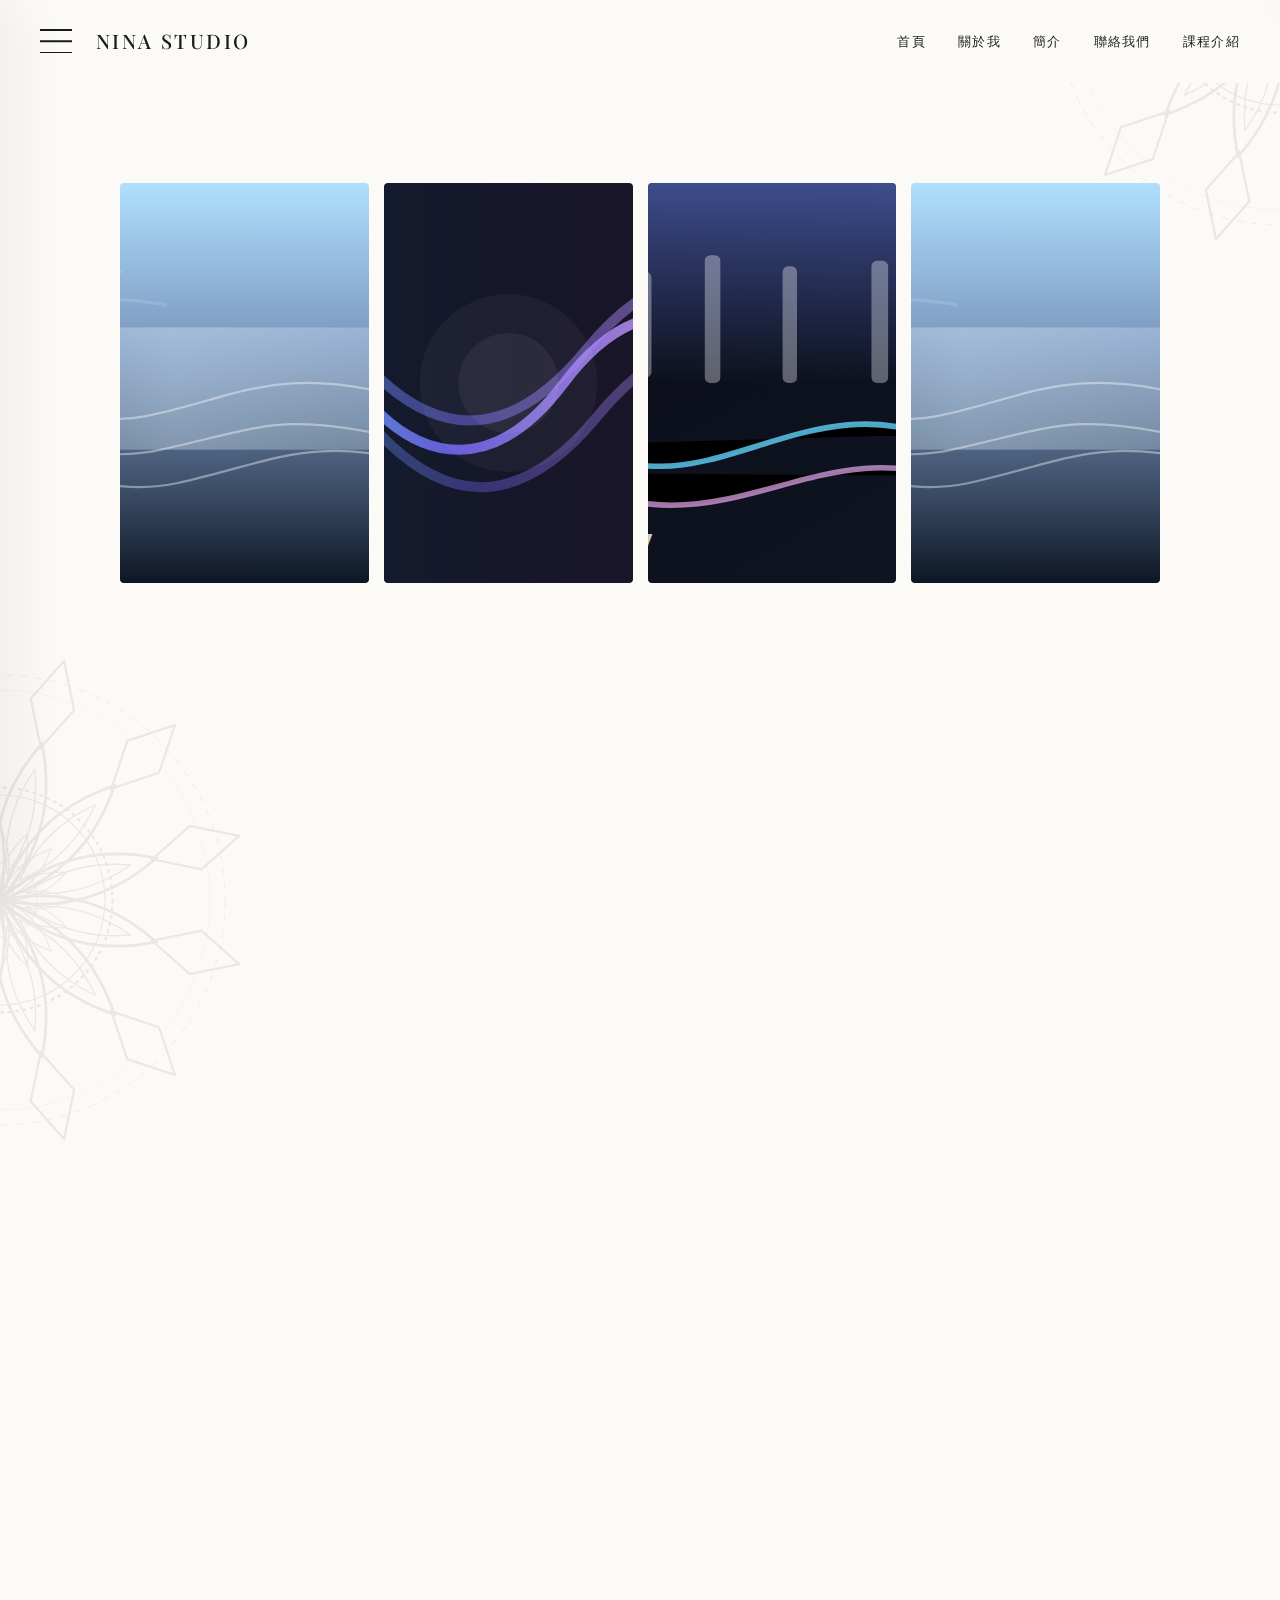
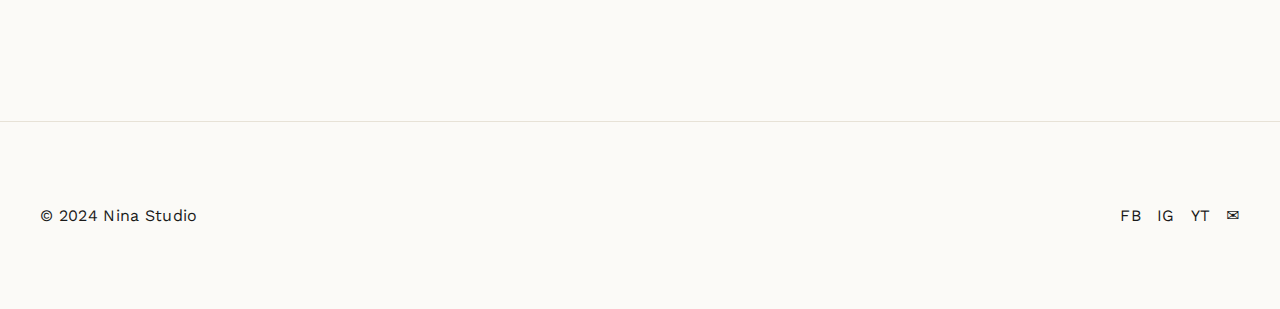
<file: index_backup.html>
<!DOCTYPE html>
<html lang="zh-Hant">
<head>
  <meta charset="UTF-8" />
  <meta name="viewport" content="width=device-width, initial-scale=1.0" />
  <title>Nina Portfolio</title>
  <link rel="preconnect" href="https://fonts.googleapis.com">
  <link rel="preconnect" href="https://fonts.gstatic.com" crossorigin>
  <link href="https://fonts.googleapis.com/css2?family=Noto+Serif+TC:wght@500;600&family=Work+Sans:wght@400;500;600&family=Noto+Sans+TC:wght@400;500;700&display=swap" rel="stylesheet">
  <link rel="stylesheet" href="assets/css/style.css" />
</head>
<body>
  <header>
    <div class="container navbar">
      <div class="nav-spacer">
        <button class="menu-toggle" type="button" aria-label="展開選單" data-menu-toggle><span aria-hidden="true"></span></button>
        <a class="brand" href="/"><span data-site="brand">NINA STUDIO</span></a>
      </div>
      <nav class="nav-inline" aria-label="主導覽" data-site="nav">
        <ul>
          <li><a href="index.html">首頁</a></li>
          <li><a href="about.html">關於我</a></li>
          <li><a href="#intro">簡介</a></li>
          <li><a href="contact.html">聯絡我們</a></li>
          <li><a href="#courses">課程介紹</a></li>
        </ul>
      </nav>
    </div>
  </header>

  <aside class="drawer" data-drawer>
    <header>
      <a class="brand" href="/"><span data-site="brand">NINA STUDIO</span></a>
    </header>
    <nav aria-label="側邊導覽" data-site="nav">
      <ul>
        <li><a href="index.html">首頁</a></li>
        <li><a href="about.html">關於我</a></li>
        <li><a href="#intro">簡介</a></li>
        <li><a href="contact.html">聯絡我們</a></li>
        <li><a href="#courses">課程介紹</a></li>
      </ul>
    </nav>
  </aside>
  <div class="drawer-overlay" data-drawer-overlay></div>

  <div class="banner-rail">
    <div class="track">
      <div class="banner-card">
        <img src="assets/images/full/riverlight-full.svg" alt="Riverlight" />
        <span class="label">光影軌跡</span>
      </div>
      <div class="banner-card">
        <img src="assets/images/full/echo-full.svg" alt="Echo" />
        <span class="label">聲音的線條</span>
      </div>
      <div class="banner-card">
        <img src="assets/images/full/nocturne-full.svg" alt="Nocturne" />
        <span class="label">夜景呼吸</span>
      </div>
      <div class="banner-card">
        <img src="assets/images/full/riverlight-full.svg" alt="Riverlight" />
        <span class="label">行走片段</span>
      </div>
    </div>
  </div>

  <main class="container">
    <div class="parallax-shell">
      <div class="parallax-layer blur" data-speed="0.12" style="background-image: url('assets/images/full/riverlight-full.svg'); background-position: 50% 40%;"></div>
      <div class="parallax-layer" data-speed="0.2" style="background-image: url('assets/images/full/riverlight-full.svg'); background-position: 50% 50%;"></div>
      <div class="parallax-veil"></div>
      <section class="hero fade-in">
        <div class="hero-text">
          <p class="tag" data-site="hero.tag">Visual & Motion Portfolio</p>
          <h1 data-site="hero.title">光影與色彩的故事場景</h1>
          <p data-site="hero.desc">精選繪畫、攝影與影像作品。專注氛圍、敘事與質感，以細節構築沉浸感。</p>
          <div class="list-inline">
            <a class="btn primary" href="gallery.html" data-site="cta.primary">觀看作品</a>
            <a class="btn" href="about.html" data-site="cta.secondary">認識我</a>
          </div>
        </div>
        <div>
          <img src="assets/images/full/riverlight-full.svg" alt="精選作品示意" />
        </div>
      </section>
    </div>

    <section class="section transition-block fade-in">
      <div class="copy">
        <p class="tag" data-site="transition.tag">Transition</p>
        <h2 data-site="transition.title">滑動時的景深過場</h2>
        <p data-site="transition.desc">上層內容輕微視差，下層霧化背景做柔焦，讓滾動有延續感與空氣感。</p>
        <p>選一段日光、安排幾張相片，故事會自己長出來。留白的位置，交給觀者自由呼吸。</p>
        <div class="list-inline">
          <a class="btn" href="gallery.html">進入作品集</a>
          <a class="btn" href="#featured">看精選</a>
        </div>
      </div>
      <div class="visual">
        <img src="assets/images/full/nocturne-full.svg" alt="過場示意" />
      </div>
    </section>

    <section class="section fade-in" id="intro">
      <div class="transition-scene">
        <div class="layer back" data-parallax data-speed="0.05"></div>
        <div class="layer mid" data-parallax data-speed="0.12"></div>
        <div class="layer front" data-parallax data-speed="0.2"></div>
        <div class="orbs">
          <div class="orb" style="top: 24%; left: 12%;" data-parallax data-speed="0.18"></div>
          <div class="orb small" style="top: 36%; right: 18%;" data-parallax data-speed="0.25"></div>
          <div class="orb" style="bottom: 16%; left: 28%;" data-parallax data-speed="0.08"></div>
        </div>
        <div class="content">
          <div>
            <p class="tag" data-site="cinematic.tag">Cinematic Scroll</p>
            <h2 data-site="cinematic.title">連續流動的場景切換</h2>
            <p data-site="cinematic.desc">多層漸層面、柔焦光球與視差位移，模擬影片中的推鏡與景深過場。滾動時背景與前景不同速度移動，營造空間感。</p>
            <p>像散步一樣在白牆之間移動，文字與行距留出了空氣。光線從窗邊滑入，讓每個句子都帶著柔軟的溫度。</p>
          </div>
        </div>
      </div>
    </section>

    <section class="section fade-in" id="featured">
      <h2 data-site="featured.title">精選作品</h2>
      <p data-site="featured.desc">每個系列聚焦不同的情緒與光線。點擊任一作品可進入內頁。</p>
      <div class="grid grid-3">
        <a class="card gallery-card" href="work-riverlight.html">
          <img src="assets/images/thumbs/riverlight-thumb.svg" alt="Riverlight" />
          <div class="meta">
            <span class="tag">Painting</span>
            <span>2024</span>
          </div>
          <div class="title">Riverlight</div>
          <p class="desc">水面的柔光與霧氣，把時間凝住的清晨。</p>
        </a>
        <a class="card gallery-card" href="gallery.html#nocturne">
          <img src="assets/images/thumbs/nocturne-thumb.svg" alt="Nocturne" />
          <div class="meta">
            <span class="tag">Photo</span>
            <span>2023</span>
          </div>
          <div class="title">Nocturne City</div>
          <p class="desc">夜色街景的冷暖交錯，光跡刻出城市節奏。</p>
        </a>
        <a class="card gallery-card" href="gallery.html#echo">
          <img src="assets/images/thumbs/echo-thumb.svg" alt="Echo" />
          <div class="meta">
            <span class="tag">Motion</span>
            <span>2024</span>
          </div>
          <div class="title">Echo</div>
          <p class="desc">以流動的線條記錄風聲與水聲的脈動。</p>
        </a>
      </div>
    </section>

    <section class="section fade-in" id="courses">
      <h2>課程介紹</h2>
      <p>把工作室日常拆成短篇章，邀請你一起練習聽光、看風、記下微小的溫度。</p>
      <div class="grid grid-3">
        <div class="card">
          <p class="tag">光影散步</p>
          <h3>晨光速寫</h3>
          <p>在白牆與窗景之間做暖身，練習用簡單線條記錄光的方向與情緒。</p>
        </div>
        <div class="card">
          <p class="tag">肌理筆記</p>
          <h3>霧氣與質地</h3>
          <p>用水彩與疊色做霧面堆疊，學會讓留白與筆觸替畫面呼吸。</p>
        </div>
        <div class="card">
          <p class="tag">日常紀錄</p>
          <h3>慢速攝影</h3>
          <p>帶著相機走路，捕捉午後的風聲與街角線條，寫下一小段影像日記。</p>
        </div>
      </div>
    </section>

    <section class="section about-layout fade-in">
      <div class="card about-card">
        <h2>創作理念</h2>
        <p>透過色彩與構圖捕捉轉瞬的情緒，以實驗性筆觸與光線塑造空氣的厚度。</p>
      </div>
      <div class="card about-card">
        <h2>媒材偏好</h2>
        <p>水彩、數位繪畫、攝影（長曝、夜景）、簡易動態影像。</p>
      </div>
      <div class="card about-card">
        <h2>近期檔期</h2>
        <p>2024 Q4 可接受委託與合作拍攝；展覽方案歡迎聯繫。</p>
        <a class="btn" href="contact.html">聯絡</a>
      </div>
    </section>
  </main>

  <footer>
    <div class="container footer-content">
      <span data-site="footer">© 2024 Nina Studio</span>
      <div class="social-inline">
        <a href="https://www.facebook.com" target="_blank" rel="noreferrer" aria-label="Facebook">FB</a>
        <a href="https://www.instagram.com" target="_blank" rel="noreferrer" aria-label="Instagram">IG</a>
        <a href="https://www.youtube.com" target="_blank" rel="noreferrer" aria-label="YouTube">YT</a>
        <a href="mailto:st780426@gmail.com" aria-label="Email">✉</a>
      </div>
    </div>
  </footer>
  <script src="assets/js/main.js"></script>
</body>
</html>
</file>
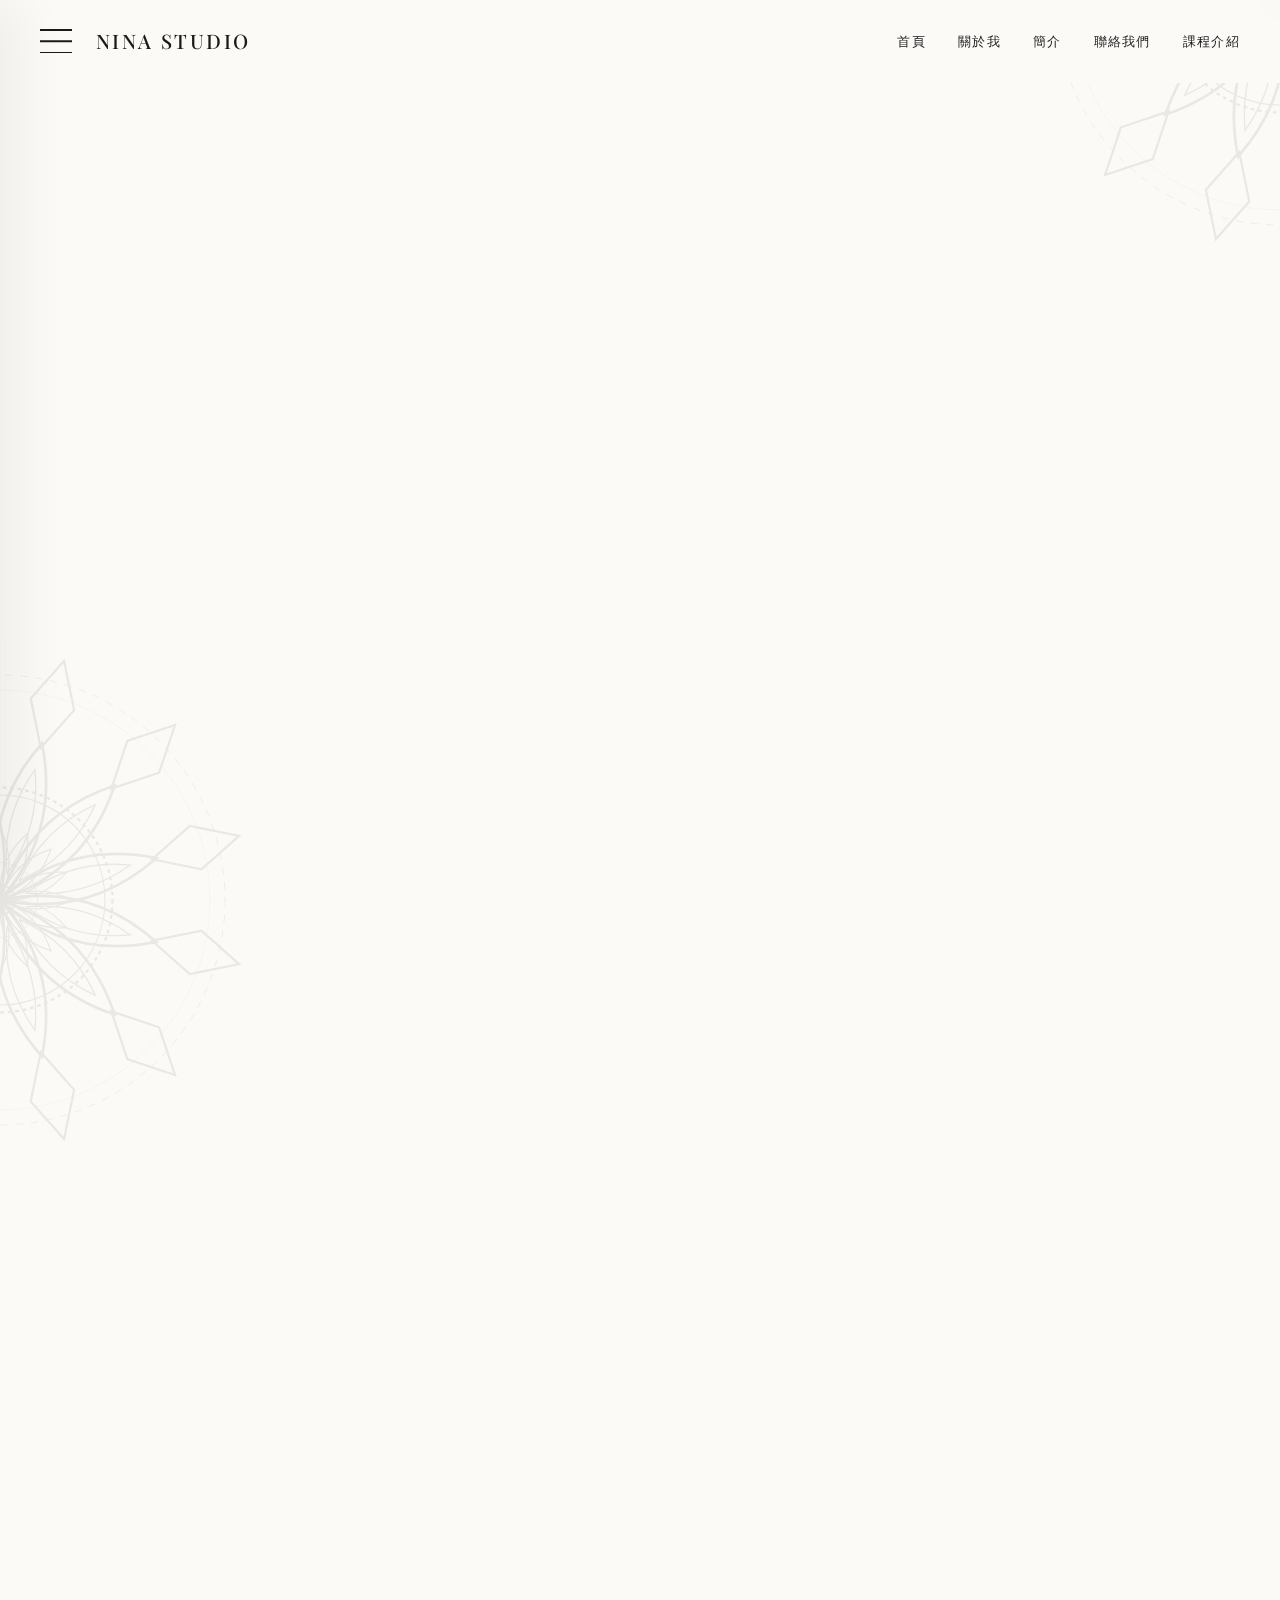
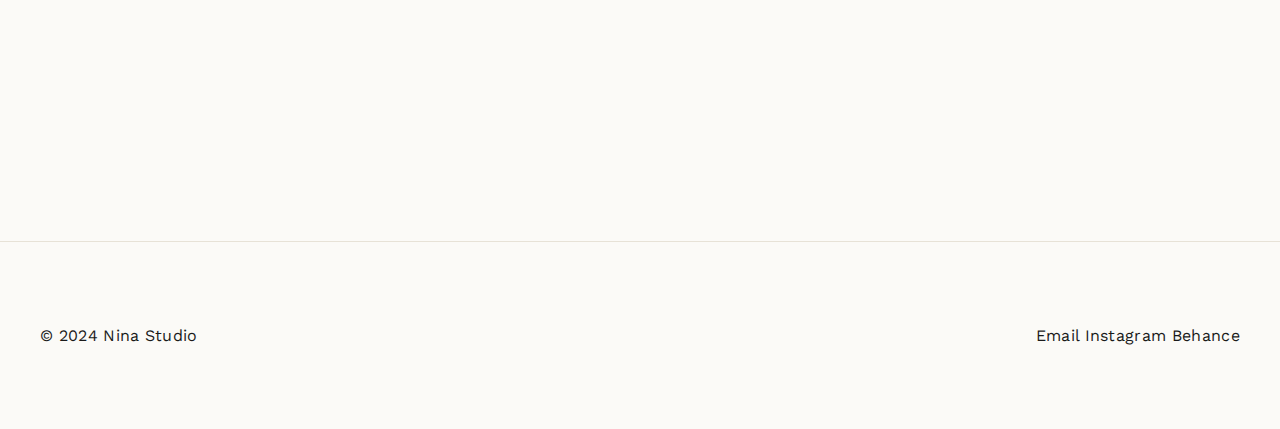
<file: work-riverlight.html>
<!DOCTYPE html>
<html lang="zh-Hant">
<head>
  <meta charset="UTF-8" />
  <meta name="viewport" content="width=device-width, initial-scale=1.0" />
  <title>Riverlight | Nina Portfolio</title>
  <link rel="preconnect" href="https://fonts.googleapis.com">
  <link rel="preconnect" href="https://fonts.gstatic.com" crossorigin>
  <link href="https://fonts.googleapis.com/css2?family=Noto+Serif+TC:wght@500;600&family=Work+Sans:wght@400;500;600&family=Noto+Sans+TC:wght@400;500;700&display=swap" rel="stylesheet">
  <link rel="stylesheet" href="assets/css/style.css" />
</head>
<body>
  <header>
    <div class="container navbar">
      <div class="nav-spacer">
        <button class="menu-toggle" type="button" aria-label="展開選單" data-menu-toggle><span aria-hidden="true"></span></button>
        <a class="brand" href="/"><span data-site="brand">NINA STUDIO</span></a>
      </div>
      <nav class="nav-inline" aria-label="主導覽" data-site="nav">
        <ul>
          <li><a href="index.html">首頁</a></li>
          <li><a href="about.html">關於我</a></li>
          <li><a href="index.html#intro">簡介</a></li>
          <li><a href="contact.html">聯絡我們</a></li>
          <li><a href="index.html#courses">課程介紹</a></li>
        </ul>
      </nav>
    </div>
  </header>

  <aside class="drawer" data-drawer>
    <header>
      <a class="brand" href="/"><span data-site="brand">NINA STUDIO</span></a>
    </header>
    <nav aria-label="側邊導覽" data-site="nav">
      <ul>
        <li><a href="index.html">首頁</a></li>
        <li><a href="about.html">關於我</a></li>
        <li><a href="index.html#intro">簡介</a></li>
        <li><a href="contact.html">聯絡我們</a></li>
        <li><a href="index.html#courses">課程介紹</a></li>
      </ul>
    </nav>
  </aside>
  <div class="drawer-overlay" data-drawer-overlay></div>

  <main class="container">
    <section class="detail-hero fade-in">
      <p class="tag" data-site="work.riverlight.tag">Painting / 2024</p>
      <h1 data-site="work.riverlight.title">Riverlight</h1>
      <p data-site="work.riverlight.desc">清晨的河面與霧，光線被柔化後在水波上留下細微脈動。以疊色與濕畫法表現空氣感與時間流動。</p>
    </section>

    <section class="section fade-in">
      <div class="transition-scene">
        <div class="layer back" data-parallax data-speed="0.05"></div>
        <div class="layer mid" data-parallax data-speed="0.12"></div>
        <div class="layer front" data-parallax data-speed="0.2"></div>
        <div class="orbs">
          <div class="orb" style="top: 20%; left: 18%;" data-parallax data-speed="0.18"></div>
          <div class="orb small" style="top: 42%; right: 18%;" data-parallax data-speed="0.24"></div>
          <div class="orb" style="bottom: 16%; left: 36%;" data-parallax data-speed="0.1"></div>
        </div>
        <div class="content">
          <div>
            <p class="tag">Transition</p>
            <h2>推入作品敘事</h2>
            <p>以視差與光暈做章節切換，保持沉浸感。</p>
          </div>
        </div>
      </div>
    </section>

    <section class="detail-body fade-in">
      <div class="detail-media">
        <img src="assets/images/full/riverlight-full.svg" alt="Riverlight" />
        <p class="note" data-site="work.riverlight.note">尺寸：54 x 34 cm ・ 水彩 + 數位後製</p>
      </div>
      <div class="card" data-site="work.riverlight.info">
        <h3>作品資訊</h3>
        <div class="meta"><span class="tag">Series</span> Dawn Waters</div>
        <div class="meta"><span class="tag">色調</span> 冷暖交錯、半透明疊色</div>
        <div class="meta"><span class="tag">重點</span> 霧氣、漸層、低飽和筆觸</div>
        <div class="meta"><span class="tag">年份</span> 2024</div>
        <a class="btn" href="gallery.html">回作品集</a>
      </div>
    </section>
  </main>

  <footer>
    <div class="container footer-content">
      <span data-site="footer">© 2024 Nina Studio</span>
      <div class="list-inline">
        <a href="mailto:hello@example.com">Email</a>
        <a href="https://www.instagram.com" target="_blank" rel="noreferrer">Instagram</a>
        <a href="https://www.behance.net" target="_blank" rel="noreferrer">Behance</a>
      </div>
    </div>
  </footer>
  <script src="assets/js/main.js"></script>
</body>
</html>
</file>
<file: assets/css/style.css>
@import url('https://fonts.googleapis.com/css2?family=Playfair+Display:ital,wght@0,400;0,500;0,600;1,400&family=Work+Sans:wght@300;400;500&display=swap');

:root {
  --font-serif: 'Playfair Display', serif;
  --font-sans: 'Work Sans', system-ui, sans-serif;
  --color-bg: #fbfaf7;
  --color-surface: #ffffff;
  --color-line: #e7e2d7;
  --color-text: #1a1a1a;
  --color-muted: #666666;
  --color-accent: #8c8680;
  /* Clay/Earth tone similar to reference */
  --shadow-soft: 0 20px 80px rgba(0, 0, 0, 0.06);
  --radius: 4px;
  /* Sharper corners for editorial look */
  --max-width: 1400px;
  /* Wider container */
  --space: 40px;
  --transition-smooth: all 0.8s cubic-bezier(0.16, 1, 0.3, 1);
}

::selection {
  background: var(--color-text);
  color: white;
}

::-webkit-scrollbar {
  width: 6px;
}

::-webkit-scrollbar-track {
  background: var(--color-bg);
}

::-webkit-scrollbar-thumb {
  background: #ccc;
  border-radius: 4px;
}

* {
  box-sizing: border-box;
}

body {
  margin: 0;
  font-family: var(--font-sans);
  color: var(--color-text);
  background: var(--color-bg);
  min-height: 100vh;
  line-height: 1.7;
  letter-spacing: 0.02em;
  position: relative;
  overflow-x: hidden;
}

/* Background Mandala - Preserved */
body::before,
body::after {
  content: "";
  position: fixed;
  width: 600px;
  height: 600px;
  background-image: url('../images/mandala_zen.svg');
  background-size: contain;
  background-repeat: no-repeat;
  opacity: 0.08;
  pointer-events: none;
  z-index: 1;
  mix-blend-mode: normal;
  filter: none;
}

body::before {
  top: -300px;
  right: -300px;
  transform: rotate(0deg);
}

body::after {
  bottom: -300px;
  left: -300px;
  transform: rotate(0deg);
}

/* Loader Styles */
.loader {
  position: fixed;
  inset: 0;
  background: var(--color-bg);
  z-index: 9999;
  display: flex;
  align-items: center;
  justify-content: center;
  transition: opacity 0.8s ease, visibility 0.8s;
}

.is-loaded .loader {
  opacity: 0;
  visibility: hidden;
}

.loader-content {
  text-align: center;
}

.loader-circle {
  width: 50px;
  height: 50px;
  border: 2px solid var(--color-line);
  border-top-color: var(--color-text);
  border-radius: 50%;
  margin: 0 auto 20px;
  animation: spin 1s linear infinite;
}

.loader-text {
  font-family: var(--font-serif);
  letter-spacing: 0.3em;
  font-size: 14px;
  color: var(--color-text);
  display: block;
}

@keyframes spin {
  to {
    transform: rotate(360deg);
  }
}

/* Custom Cursor */
.custom-cursor {
  width: 8px;
  height: 8px;
  background: var(--color-text);
  border-radius: 50%;
  position: fixed;
  top: 0;
  left: 0;
  pointer-events: none;
  z-index: 10000;
}

.custom-cursor-blur {
  width: 40px;
  height: 40px;
  border: 1px solid var(--color-text);
  border-radius: 50%;
  position: fixed;
  top: 0;
  left: 0;
  pointer-events: none;
  z-index: 9999;
  transition: transform 0.1s ease-out;
  transform: translate(-50%, -50%);
  opacity: 0.5;
}

@media (hover: none) {

  .custom-cursor,
  .custom-cursor-blur {
    display: none;
  }
}

a {
  color: var(--color-text);
  text-decoration: none;
}

img {
  max-width: 100%;
  display: block;
  border-radius: 2px;
}

.container {
  width: 100%;
  max-width: var(--max-width);
  margin: 0 auto;
  padding: 0 var(--space);
}

/* Header - Keep Minimal */
header {
  position: sticky;
  top: 0;
  z-index: 20;
  background: rgba(251, 250, 247, 0.95);
  backdrop-filter: blur(8px);
  border-bottom: 1px solid transparent;
  padding: 24px 0;
  transition: padding 0.3s;
}

header.scrolled {
  padding: 12px 0;
  border-bottom: 1px solid var(--color-line);
}

.navbar {
  display: flex;
  align-items: center;
  justify-content: space-between;
  width: 100%;
  /* Ensure flex container takes full width of container */
}

/* Override container for header to be wider if needed, or rely on global container */
/* User requested "align to left and right sides", implying a wide spread. */
header .container {
  max-width: 100%;
  padding: 0 40px;
  /* Wider spread like reference */
}

.brand {
  font-family: var(--font-serif);
  letter-spacing: 0.12em;
  text-transform: uppercase;
  font-weight: 500;
  font-size: 20px;
  color: var(--color-text);
  display: flex;
  align-items: center;
  gap: 12px;
}

.logo-icon {
  height: 60px;
  width: auto;
  mix-blend-mode: multiply;
}

/* Nav Link Styling */
.nav-inline ul {
  display: flex;
  gap: 32px;
  margin: 0;
  padding: 0;
  list-style: none;
}

.nav-inline a {
  font-size: 13px;
  text-transform: uppercase;
  letter-spacing: 0.1em;
  position: relative;
  padding-bottom: 4px;
  color: var(--color-text);
  text-decoration: none;
}

.nav-inline a::after {
  content: '';
  position: absolute;
  bottom: 0;
  left: 0;
  width: 0;
  height: 1px;
  background: var(--color-text);
  transition: width 0.3s ease;
}

.nav-inline a:hover::after {
  width: 100%;
}

.nav-spacer {
  display: flex;
  align-items: center;
  gap: 24px;
  /* Space between hamburger and logo */
}

.menu-toggle {
  display: block;
  /* Always show menu button */
  border: none;
  background: none;
  width: 32px;
  height: 24px;
  position: relative;
  cursor: pointer;
  padding: 0;
}

.menu-toggle span,
.menu-toggle::before,
.menu-toggle::after {
  content: '';
  position: absolute;
  left: 0;
  width: 100%;
  height: 1.5px;
  background: var(--color-text);
  transition: 0.3s;
}

.menu-toggle span {
  top: 50%;
  transform: translateY(-50%);
}

.menu-toggle::before {
  top: 0;
}

.menu-toggle::after {
  bottom: 0;
}

@media (max-width: 1024px) {
  .nav-inline {
    display: none;
  }
}

/* Drawer / Side Menu - Editorial Style */
.drawer-overlay {
  position: fixed;
  inset: 0;
  background: rgba(0, 0, 0, 0.2);
  backdrop-filter: blur(4px);
  opacity: 0;
  pointer-events: none;
  z-index: 1000;
  transition: opacity 0.5s ease;
}

.drawer-overlay.visible {
  opacity: 1;
  pointer-events: auto;
}

.drawer {
  position: fixed;
  top: 0;
  left: 0;
  bottom: 0;
  width: 380px;
  /* Reduced width as requested */
  max-width: 85vw;
  background: #fbfaf7;
  z-index: 1001;
  transform: translateX(-100%);
  transition: transform 0.6s cubic-bezier(0.16, 1, 0.3, 1);
  padding: 80px 40px;
  /* Adjusted padding */
  display: flex;
  flex-direction: column;
  box-shadow: 20px 0 50px rgba(0, 0, 0, 0.05);
}

.drawer.open {
  transform: translateX(0);
}

.side-brand-vertical {
  position: absolute;
  left: 40px;
  /* Position it correctly from the left edge */
  bottom: 80px;
  /* Position from the bottom to allow space */
  transform: rotate(-90deg);
  transform-origin: left bottom;
  font-family: var(--font-serif);
  font-size: 50px;
  /* Slightly smaller to fit better */
  color: #e5e2d9;
  /* Darker/Visible color */
  white-space: nowrap;
  pointer-events: none;
  letter-spacing: 0.15em;
  z-index: 0;
}

.drawer-header {
  display: flex;
  justify-content: space-between;
  align-items: center;
  margin-bottom: 80px;
  position: relative;
  z-index: 10;
}

.drawer-lang {
  font-size: 13px;
  letter-spacing: 0.1em;
  color: var(--color-muted);
}

.drawer-body {
  padding-left: 80px;
  /* Adjusted for narrower drawer */
  position: relative;
  z-index: 10;
}

.drawer-body nav ul {
  list-style: none;
  padding: 0;
  margin: 0 0 60px;
}

.drawer-body nav li {
  margin-bottom: 24px;
  /* Slightly tighter room */
}

.drawer-body nav a {
  font-family: var(--font-serif);
  font-size: clamp(1.2rem, 2.5vw, 1.6rem);
  /* Refined size */
  text-decoration: none;
  color: var(--color-text);
  transition: 0.4s;
}

.drawer-body nav a:hover {
  opacity: 0.4;
  letter-spacing: 0.05em;
}

.drawer-contact {
  margin-top: auto;
  padding-top: 40px;
  border-top: 1px solid var(--color-line);
}

.contact-item {
  margin-bottom: 24px;
}

.contact-item h5 {
  font-family: var(--font-serif);
  font-size: 14px;
  margin-bottom: 8px;
  color: var(--color-text);
}

.contact-item p {
  font-size: 13px;
  line-height: 1.6;
  color: var(--color-muted);
  margin: 0;
}

/* Hero Section - Split Layout (About Me) */
.parallax-shell {
  position: relative;
}

.hero {
  min-height: 90vh;
  display: grid;
  grid-template-columns: 1fr 1fr;
  gap: 80px;
  align-items: center;
  padding: 80px 0;
  text-align: left;
}

.hero-text {
  max-width: 100%;
  margin: 0;
  text-align: left;
}

.hero-text h1 {
  font-family: var(--font-serif);
  font-size: clamp(3.5rem, 5vw, 6rem);
  font-weight: 400;
  line-height: 1.1;
  margin: 0 0 40px;
  letter-spacing: -0.02em;
}

.hero-text p {
  font-size: 18px;
  max-width: 480px;
  margin-bottom: 40px;
  color: var(--color-muted);
}

.hero-text .list-inline {
  justify-content: flex-start;
}

.hero-image {
  width: 100%;
  height: 100%;
  position: relative;
  border-radius: 2px;
  overflow: hidden;
  margin-top: 0;
}

.hero-image img {
  width: 100%;
  height: 100%;
  object-fit: cover;
  border-radius: 0;
}

/* Banner Rail (Restored) */
.banner-rail {
  padding: 100px 0;
  /* Increased top/bottom space */
  overflow: hidden;
  background: var(--color-bg);
  display: flex;
  justify-content: center;
}

.banner-rail .track {
  width: 100%;
  max-width: none;
  /* Allow full width extension */
  display: flex;
  justify-content: center;
  gap: 15px;
  /* Reduces gap for fuller look */
  height: 400px;
  padding: 0 120px;
  /* Increased side padding for better alignment */
}

.banner-card {
  flex: 1;
  border-radius: 4px;
  overflow: hidden;
  position: relative;
  transition: all 0.6s cubic-bezier(0.16, 1, 0.3, 1);
  filter: none;
  /* Show colors by default */
  cursor: pointer;
}

.banner-card:hover {
  flex: 3;
}

.banner-card img {
  width: 100%;
  height: 100%;
  object-fit: cover;
}

.banner-card .label {
  position: absolute;
  bottom: 20px;
  left: 20px;
  background: #fff;
  padding: 8px 16px;
  font-family: var(--font-serif);
  font-size: 14px;
  opacity: 0;
  transform: translateY(10px);
  transition: 0.3s;
}

.banner-card:hover .label {
  opacity: 1;
  transform: translateY(0);
}

/* Sections */
.section {
  margin-top: 160px;
}

.section h2 {
  font-family: var(--font-serif);
  font-size: clamp(2rem, 3vw, 3.5rem);
  font-weight: 400;
  margin: 0 auto 20px;
  text-align: center;
  max-width: 800px;
}

.section>p {
  text-align: center;
  max-width: 600px;
  margin: 0 auto 80px;
  font-size: 16px;
  color: var(--color-muted);
}

/* Editorial Split Layout (Reference Style) */
.editorial-grid {
  display: flex;
  flex-direction: column;
  gap: 160px;
  /* Huge vertical gap between sections */
  width: 100%;
  max-width: 1400px;
  /* Ensure wide constraint */
  margin: 0 auto;
}

.editorial-card {
  display: grid;
  grid-template-columns: 1fr 1fr;
  align-items: center;
  gap: 60px;
  text-decoration: none;
  color: var(--color-text);
}

/* Zig-zag layout */
.editorial-card:nth-child(even) .media {
  order: 2;
  /* Move image to right */
}

.editorial-card:nth-child(even) .text {
  order: 1;
  /* Move text to left */
  padding-right: 40px;
  text-align: left;
  /* Ensure left align */
}

.editorial-card:nth-child(odd) .text {
  padding-left: 40px;
  text-align: left;
}

.editorial-card .media {
  width: 100%;
  overflow: hidden;
}

.editorial-card img {
  width: 100%;
  aspect-ratio: 4/5;
  /* Taller editorial look */
  object-fit: cover;
  border-radius: 2px;
  box-shadow: none;
  /* Clean flat look */
  transition: transform 1s ease;
}

.editorial-card:hover img {
  transform: scale(0.98);
}

.editorial-card .title {
  font-family: var(--font-serif);
  font-size: clamp(3rem, 5vw, 4.5rem);
  /* Huge Editorial Title */
  font-weight: 400;
  line-height: 1.1;
  margin: 16px 0 24px;
}

.editorial-card .meta {
  font-family: var(--font-sans);
  font-size: 13px;
  letter-spacing: 0.2em;
  text-transform: uppercase;
  color: var(--color-muted);
  display: block;
}

.editorial-card .desc {
  font-family: var(--font-sans);
  font-size: 16px;
  line-height: 1.8;
  color: var(--color-muted);
  max-width: 400px;
}

/* Split Video Feature Section */
.split-feature {
  display: grid;
  grid-template-columns: 1fr 1fr;
  align-items: center;
  min-height: 80vh;
  /* Make it a prominent section */
  margin-top: 160px;
  background-color: #000;
  /* Dark background for cinematic feel */
  color: #fff;
  overflow: hidden;
}

.split-media {
  width: 100%;
  height: 100%;
  min-height: 80vh;
  position: relative;
}

.split-media video {
  width: 100%;
  height: 100%;
  object-fit: cover;
  display: block;
}

.split-text {
  padding: 80px;
  color: #fff;
}

.split-text .tag {
  color: rgba(255, 255, 255, 0.7);
  background: transparent;
  padding: 0;
  margin-bottom: 20px;
  display: block;
}

.split-text .title {
  font-family: var(--font-serif);
  font-size: clamp(2.5rem, 4vw, 4rem);
  margin: 0 0 30px;
  line-height: 1.1;
  color: #fff;
}

.split-text .desc {
  color: rgba(255, 255, 255, 0.8);
  font-size: 16px;
  line-height: 1.8;
  max-width: 480px;
  margin-bottom: 40px;
}

.split-text .btn {
  border-color: rgba(255, 255, 255, 0.3);
  color: #fff;
}

.split-text .btn:hover {
  background: #fff;
  color: #000;
}

/* Course Grid - "Meet Our Experts" Style with Background */
.course-grid {
  display: grid;
  grid-template-columns: repeat(3, 1fr);
  gap: 30px;
  margin-top: 60px;
  padding-top: 0;
  border-top: none;
}

.course-card {
  text-align: center;
  padding: 40px 30px;
  /* Reference padding */
  background: #f4f4f4;
  /* Light grey background like reference */
  border: none;
  display: flex;
  flex-direction: column;
  align-items: center;
  transition: all 0.3s;
}

.course-card:hover {
  transform: translateY(-5px);
}

.course-img {
  width: 100%;
  aspect-ratio: 3/4;
  border-radius: 0;
  overflow: hidden;
  margin-bottom: 30px;
}

.course-img img {
  width: 100%;
  height: 100%;
  object-fit: cover;
  transition: transform 0.8s ease;
}

.course-card:hover .course-img img {
  transform: scale(1.05);
}

.course-card h3 {
  font-family: var(--font-sans);
  font-size: 13px;
  text-transform: uppercase;
  letter-spacing: 0.2em;
  font-weight: 600;
  margin: 0 0 16px;
  color: var(--color-text);
}

.course-card p {
  font-family: var(--font-serif);
  font-size: 14px;
  color: var(--color-muted);
  line-height: 1.8;
  max-width: 90%;
  margin: 0 auto;
}

/* Extra Feature Block (Image Right, Text Left) */
.extra-feature {
  display: grid;
  grid-template-columns: 1fr 1fr;
  align-items: center;
  gap: 0;
  margin-top: 100px;
}

.extra-feature .feature-text {
  padding: 80px;
  display: flex;
  flex-direction: column;
  justify-content: center;
}

.extra-feature .feature-media {
  width: 100%;
  height: 100%;
  min-height: 600px;
}

.extra-feature .feature-media img {
  width: 100%;
  height: 100%;
  object-fit: cover;
}

.extra-feature .tag {
  color: var(--color-muted);
  font-size: 12px;
  letter-spacing: 0.2em;
  text-transform: uppercase;
  margin-bottom: 24px;
  display: block;
}

.extra-feature .title {
  font-family: var(--font-serif);
  font-size: clamp(2.5rem, 4vw, 3.5rem);
  margin: 0 0 24px;
  line-height: 1.1;
  color: var(--color-text);
}

.extra-feature .desc {
  font-size: 15px;
  line-height: 1.8;
  color: var(--color-muted);
  max-width: 480px;
  margin-bottom: 40px;
}

/* Footer */
footer {
  margin-top: 160px;
  padding: 80px 0;
  border-top: 1px solid var(--color-line);
}

.footer-content {
  display: flex;
  justify-content: space-between;
  align-items: center;
}

.social-inline {
  display: flex;
  gap: 16px;
}

.glassIco {
  width: 40px;
  height: 40px;
  display: flex;
  align-items: center;
  justify-content: center;
  border-radius: 50%;
  border: 1px solid var(--color-line);
  color: var(--color-text);
  transition: 0.3s;
}

.glassIco:hover {
  background: var(--color-text);
  color: #fff;
}

/* Responsive */
@media (max-width: 900px) {
  .hero {
    grid-template-columns: 1fr;
    gap: 40px;
    text-align: center;
  }

  .hero-text p {
    margin: 0 auto 30px;
  }

  .editorial-grid {
    grid-template-columns: 1fr;
    gap: 60px;
  }

  .editorial-card:nth-child(even) {
    margin-top: 0;
  }

  .course-grid {
    grid-template-columns: 1fr;
  }
}

/* Animations */
.fade-in {
  opacity: 0;
  transform: translateY(30px);
  transition: 1s ease;
}

.fade-in.visible {
  opacity: 1;
  transform: translateY(0);
}

/* Transition/Cinematic sections - simpler styling to match minimalism */
.transition-block {
  margin-top: 120px;
  display: flex;
  flex-direction: column;
  gap: 60px;
}

.transition-block .copy {
  max-width: 800px;
  margin: 0 auto;
  /* Center the text block horizontally? Or keep left? Let's center the block but keep text align left if preferred, or center everything. Reference usually centers transition text. */
  text-align: left;
}

.transition-block .copy h2 {
  font-family: var(--font-serif);
  font-size: clamp(2rem, 3.5vw, 3rem);
  margin-bottom: 24px;
}

.transition-block .visual {
  width: 100%;
  border-radius: 4px;
  overflow: hidden;
  box-shadow: var(--shadow-soft);
  background: #000;
}

.transition-block .visual video {
  width: 100%;
  height: 100%;
  max-height: 80vh;
  object-fit: cover;
  display: block;
}

.transition-scene {
  background: #f4f4f4;
  border-radius: 8px;
  padding: 80px 40px;
  text-align: center;
  position: relative;
  overflow: hidden;
}

.transition-scene h2 {
  margin: 0 auto;
  max-width: 600px;
}

.transition-scene p {
  margin: 20px auto 0;
  max-width: 500px;
}

/* Buttons */
.btn {
  display: inline-block;
  padding: 16px 32px;
  background: var(--color-text);
  color: #fff;
  font-family: var(--font-sans);
  font-size: 13px;
  letter-spacing: 0.1em;
  text-transform: uppercase;
  border-radius: 0;
  /* Square buttons */
  transition: 0.3s;
}

.btn:hover {
  background: transparent;
  color: var(--color-text);
  box-shadow: inset 0 0 0 1px var(--color-text);
}

/* --- Editor Mode Styles --- */
body.editing-active {
  padding-left: 400px;
  background: #f4f4f4;
}

#site-wrapper {
  transition: all 0.5s cubic-bezier(0.16, 1, 0.3, 1);
  background: #fff;
  min-height: 100vh;
  width: 100%;
  margin: 0 auto;
}

body.preview-mobile #site-wrapper {
  max-width: 375px;
  height: 667px;
  margin: 5vh auto;
  border: 12px solid #333;
  border-radius: 40px;
  overflow-y: auto;
  box-shadow: 0 40px 100px rgba(0, 0, 0, 0.3);
}

body.preview-tablet #site-wrapper {
  max-width: 768px;
  height: 1024px;
  margin: 5vh auto;
  border: 16px solid #333;
  border-radius: 40px;
  overflow-y: auto;
  box-shadow: 0 40px 100px rgba(0, 0, 0, 0.3);
}

.editor-sidebar {
  position: fixed;
  top: 0;
  left: 0;
  width: 400px;
  height: 100vh;
  background: #fff;
  z-index: 9999;
  box-shadow: 5px 0 30px rgba(0, 0, 0, 0.05);
  transform: translateX(-100%);
  transition: transform 0.4s cubic-bezier(0.16, 1, 0.3, 1);
  display: flex;
  flex-direction: column;
  border-right: 1px solid #eee;
}

.editor-sidebar.active {
  transform: translateX(0);
}

.editor-header {
  padding: 24px;
  border-bottom: 1px solid #eee;
  display: flex;
  justify-content: space-between;
  align-items: center;
}

.editor-header h3 {
  font-size: 16px;
  margin: 0;
  font-family: var(--font-sans);
}

.btn-save {
  background: #000;
  color: #fff;
  border: none;
  padding: 8px 16px;
  font-size: 12px;
  cursor: pointer;
  border-radius: 4px;
}

.editor-header-controls {
  padding: 15px;
  background: #f9f9f9;
  border-bottom: 1px solid #eee;
  display: flex;
  justify-content: center;
  gap: 10px;
}

.device-btn {
  background: #fff;
  border: 1px solid #ddd;
  padding: 8px 12px;
  cursor: pointer;
  border-radius: 4px;
  font-size: 16px;
  transition: 0.2s;
  display: flex;
  align-items: center;
  justify-content: center;
}

.device-btn.active {
  background: #000;
  color: #fff;
  border-color: #000;
}

.editor-sections {
  flex: 1;
  overflow-y: auto;
  padding: 24px;
}

.editor-field-row {
  margin-bottom: 20px;
}

.editor-field-row label {
  display: block;
  font-size: 11px;
  font-weight: 600;
  color: #999;
  text-transform: uppercase;
  letter-spacing: 0.1em;
  margin-bottom: 8px;
}

.editor-input-group {
  display: flex;
  gap: 10px;
  align-items: center;
}

.editor-input-group input,
.editor-input-group textarea,
.editor-input-group select {
  flex: 1;
  padding: 10px;
  border: 1px solid #ddd;
  border-radius: 4px;
  font-size: 14px;
  font-family: var(--font-sans);
}

.color-input-wrap {
  position: relative;
  width: 38px;
  height: 38px;
  border-radius: 6px;
  border: 1px solid #ddd;
  overflow: hidden;
  flex-shrink: 0;
}

.color-input-wrap input[type="color"] {
  position: absolute;
  top: -10px;
  left: -10px;
  width: 100px;
  height: 100px;
  cursor: pointer;
}

.editor-toggle-btn {
  position: fixed;
  bottom: 30px;
  right: 30px;
  width: 50px;
  height: 50px;
  background: #000;
  color: #fff;
  border: none;
  border-radius: 50%;
  cursor: pointer;
  z-index: 10000;
  display: flex;
  align-items: center;
  justify-content: center;
  box-shadow: 0 4px 15px rgba(0, 0, 0, 0.2);
}

@media (max-width: 768px) {
  body.editing-active {
    padding-left: 0;
  }
}
</file>
